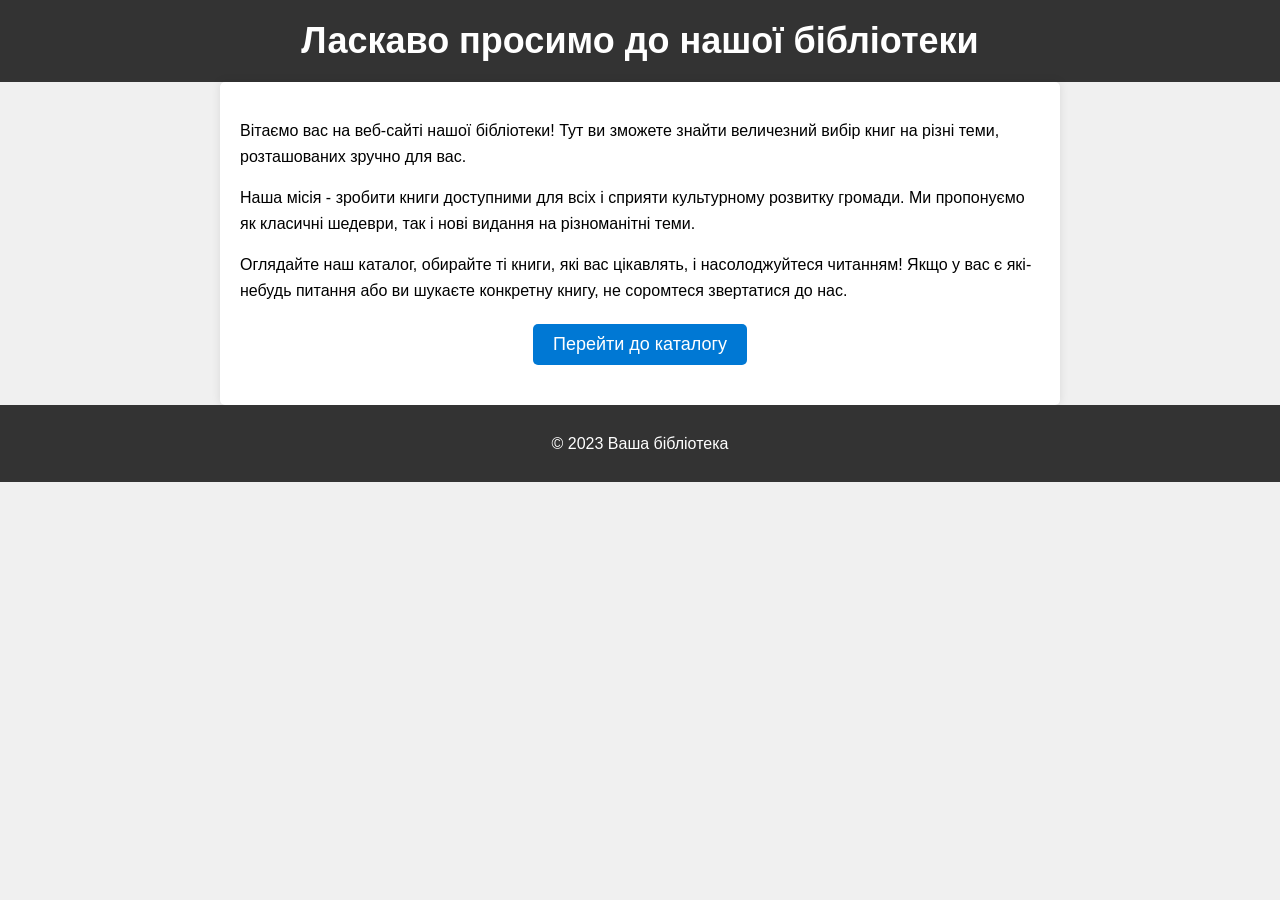
<file: index.html>
<!DOCTYPE html>
<html>
<head>
    <meta charset="UTF-8">
    <title>Бібліотека</title>
    <style>
        /* Загальні стилі для сайту */
        body {
            font-family: Arial, sans-serif;
            background-color: #f0f0f0;
            margin: 0;
            padding: 0;
        }

        header {
            background-color: #333;
            color: #fff;
            text-align: center;
            padding: 20px;
        }

        h1 {
            margin: 0;
            font-size: 36px;
        }

        main {
            max-width: 800px;
            margin: 0 auto;
            padding: 20px;
            background-color: #fff;
            border-radius: 5px;
            box-shadow: 0 0 10px rgba(0, 0, 0, 0.1);
        }

        p {
            font-size: 16px;
            line-height: 1.6;
        }

        button {
            display: block;
            margin: 20px auto;
            padding: 10px 20px;
            font-size: 18px;
            background-color: #0078d4;
            color: #fff;
            border: none;
            border-radius: 5px;
            cursor: pointer;
            transition: background-color 0.3s;
        }

        button:hover {
            background-color: #005a9e;
        }

        footer {
            background-color: #333;
            color: #fff;
            text-align: center;
            padding: 10px;
        }

        /* Стилі для посилань */
        a {
            color: #0078d4;
            text-decoration: none;
        }

        a:hover {
            text-decoration: underline;
        }
    </style>
</head>
<body>
    <header>
        <h1>Ласкаво просимо до нашої бібліотеки</h1>
    </header>

    <main>
        <p>Вітаємо вас на веб-сайті нашої бібліотеки! Тут ви зможете знайти величезний вибір книг на різні теми, розташованих зручно для вас.</p>

        <p>Наша місія - зробити книги доступними для всіх і сприяти культурному розвитку громади. Ми пропонуємо як класичні шедеври, так і нові видання на різноманітні теми.</p>

        <p>Оглядайте наш каталог, обирайте ті книги, які вас цікавлять, і насолоджуйтеся читанням! Якщо у вас є які-небудь питання або ви шукаєте конкретну книгу, не соромтеся звертатися до нас.</p>

        <!-- Кнопка для переходу до каталогу -->
        <button onclick="location.href='Untitled-2.html'">Перейти до каталогу</button>
    </main>

    <footer>
        <p>&copy; 2023 Ваша бібліотека</p>
    </footer>
</body>
</html>
</file>
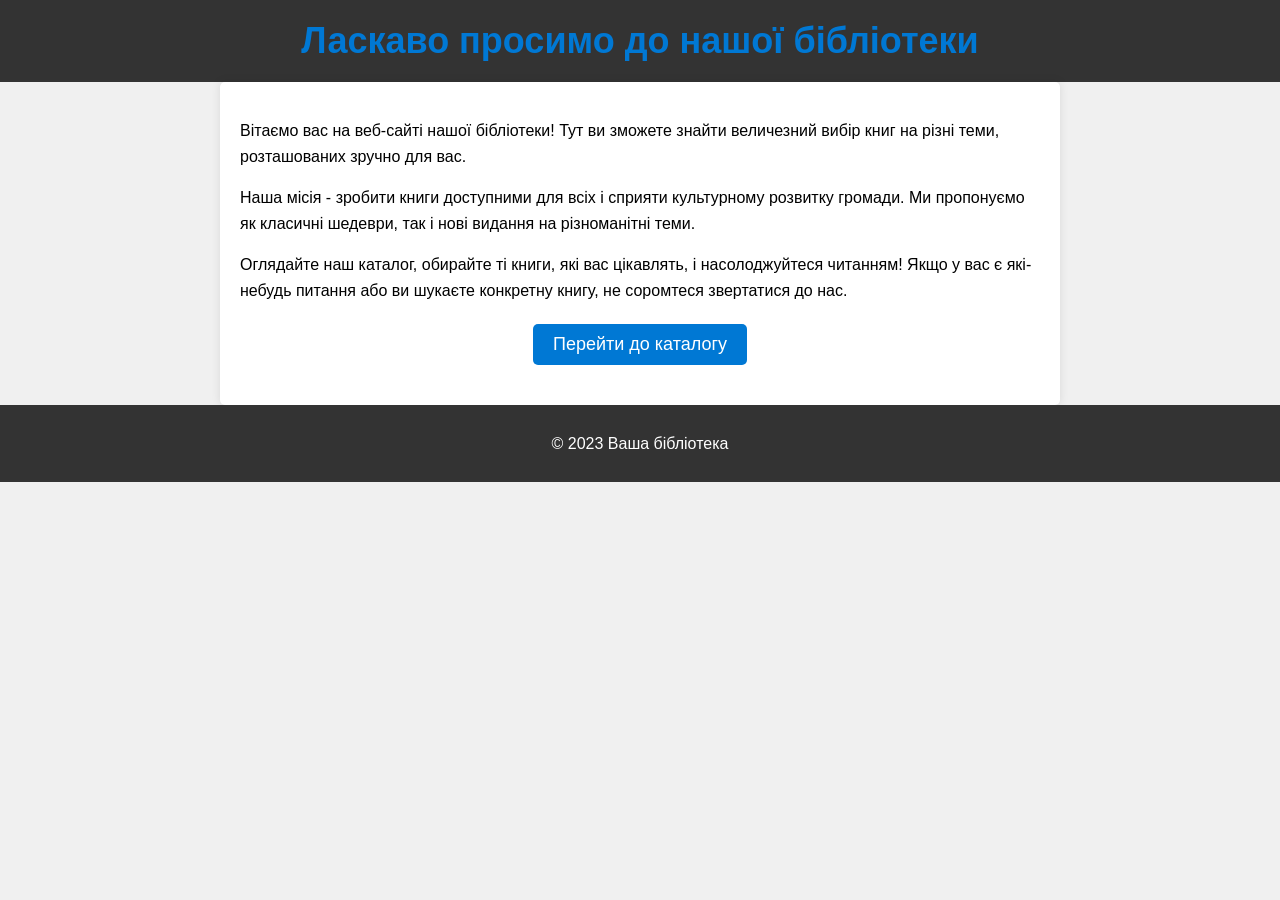
<file: Untitled-1.html>
<!DOCTYPE html>
<html>
<head>
    <meta charset="UTF-8">
    <title>Бібліотека</title>
    <style>
        /* Загальні стилі для сайту */
        body {
            font-family: Arial, sans-serif;
            background-color: #f0f0f0;
            margin: 0;
            padding: 0;
        }

        header {
            background-color: #333;
            color: #fff;
            text-align: center;
            padding: 20px;
        }

        h1 {
            margin: 0;
            font-size: 36px;
        }

        main {
            max-width: 800px;
            margin: 0 auto;
            padding: 20px;
            background-color: #fff;
            border-radius: 5px;
            box-shadow: 0 0 10px rgba(0, 0, 0, 0.1);
        }

        p {
            font-size: 16px;
            line-height: 1.6;
        }

        button {
            display: block;
            margin: 20px auto;
            padding: 10px 20px;
            font-size: 18px;
            background-color: #0078d4;
            color: #fff;
            border: none;
            border-radius: 5px;
            cursor: pointer;
            transition: background-color 0.3s;
        }

        button:hover {
            background-color: #005a9e;
        }

        footer {
            background-color: #333;
            color: #fff;
            text-align: center;
            padding: 10px;
        }

        /* Стилі для посилань */
        a {
            color: #0078d4;
            text-decoration: none;
        }

        a:hover {
            text-decoration: underline;
        }
    </style>
</head>
<body>
    <header>
        <h1><a href="головна.html">Ласкаво просимо до нашої бібліотеки</a></h1>
    </header>

    <main>
        <p>Вітаємо вас на веб-сайті нашої бібліотеки! Тут ви зможете знайти величезний вибір книг на різні теми, розташованих зручно для вас.</p>

        <p>Наша місія - зробити книги доступними для всіх і сприяти культурному розвитку громади. Ми пропонуємо як класичні шедеври, так і нові видання на різноманітні теми.</p>

        <p>Оглядайте наш каталог, обирайте ті книги, які вас цікавлять, і насолоджуйтеся читанням! Якщо у вас є які-небудь питання або ви шукаєте конкретну книгу, не соромтеся звертатися до нас.</p>

        <!-- Кнопка для переходу до каталогу -->
        <button onclick="location.href='Untitled-2.html'">Перейти до каталогу</button>
    </main>

    <footer>
        <p>&copy; 2023 Ваша бібліотека</p>
    </footer>
</body>
</html>
</file>
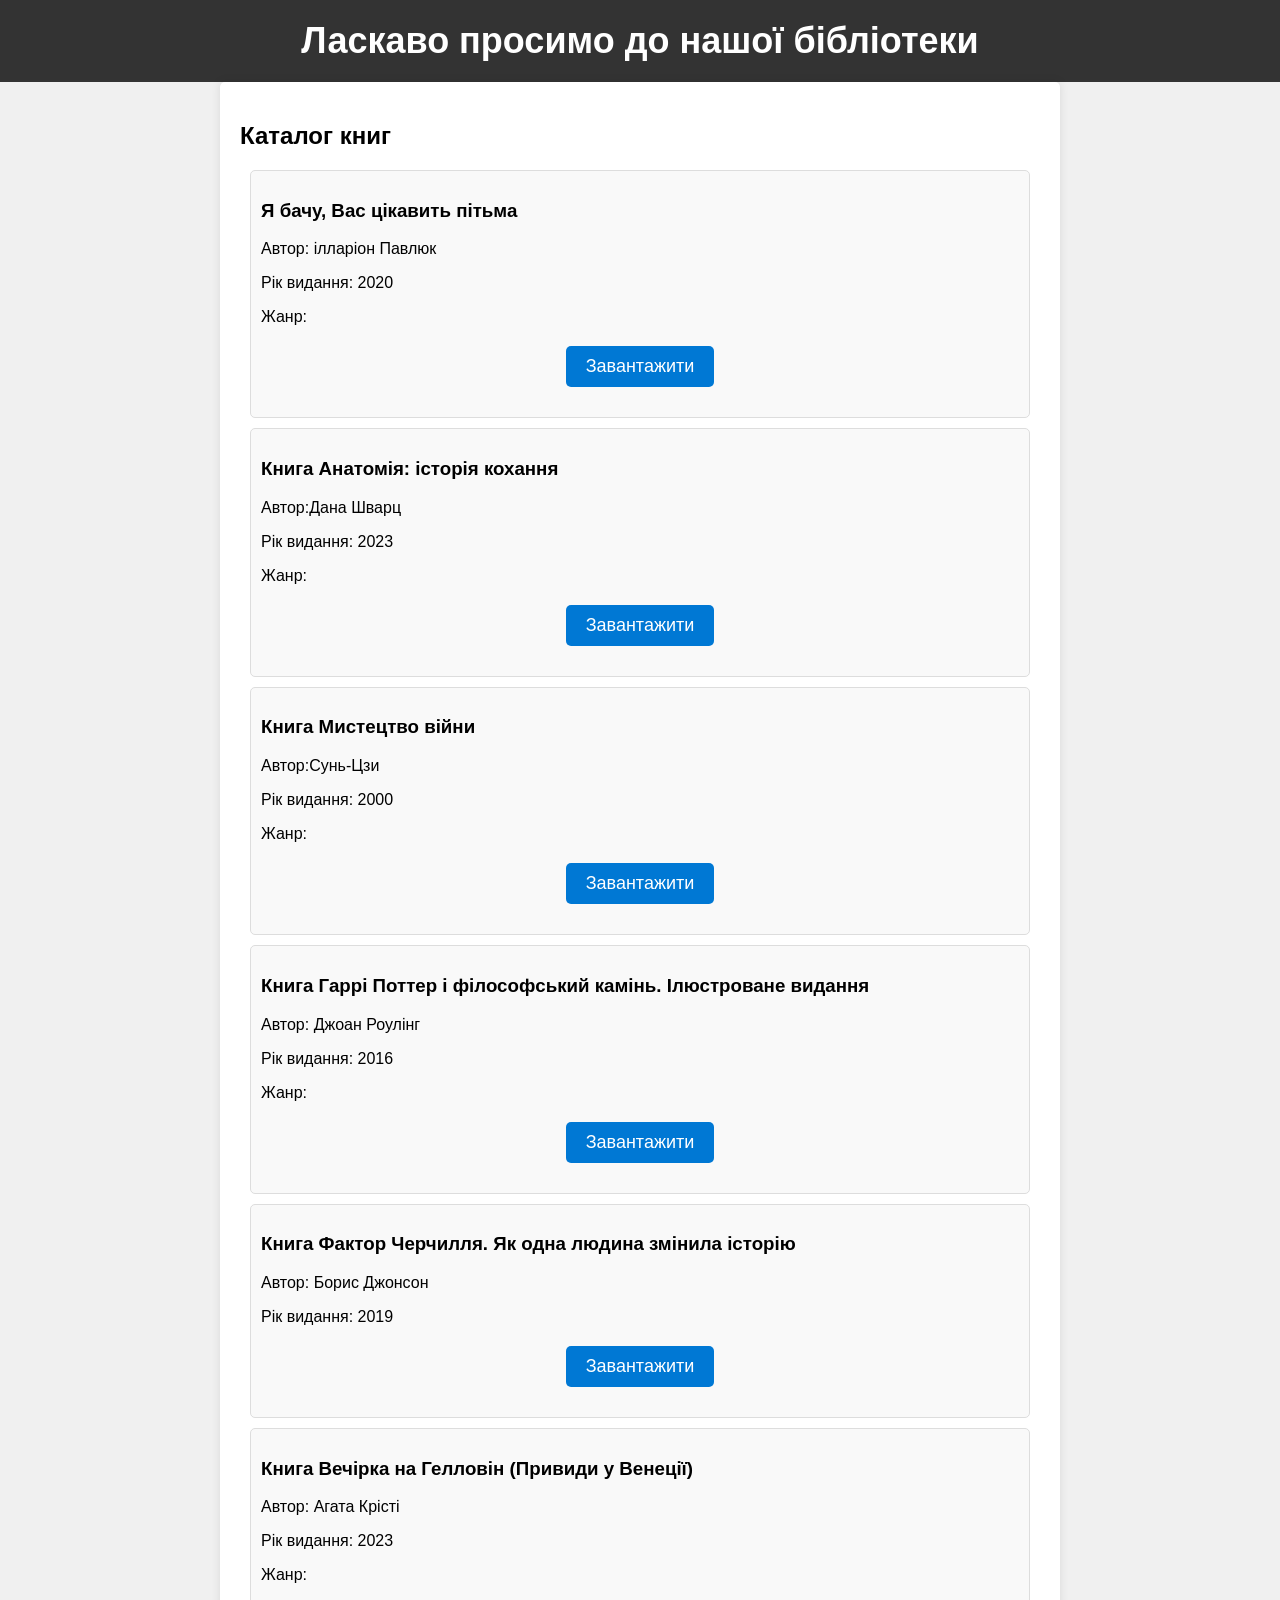
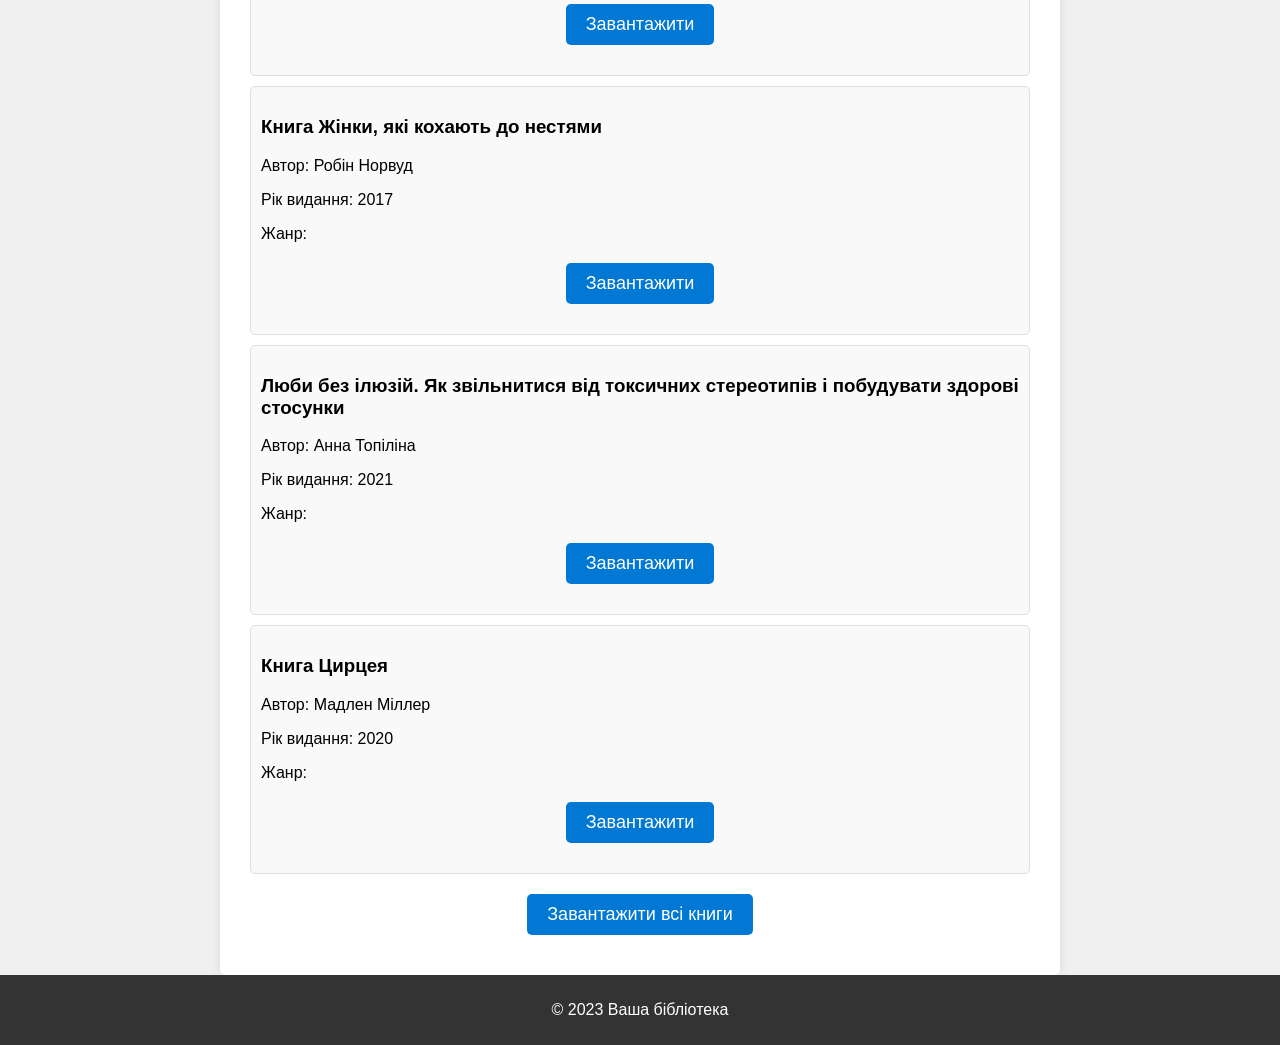
<file: Untitled-2.html>
<!DOCTYPE html>
<html>
<head>
    <meta charset="UTF-8">
    <title>Бібліотека</title>
    <style>
        /* Загальні стилі для сайту */
        body {
            font-family: Arial, sans-serif;
            background-color: #f0f0f0;
            margin: 0;
            padding: 0;
        }

        header {
            background-color: #333;
            color: #fff;
            text-align: center;
            padding: 20px;
        }

        h1 {
            margin: 0;
            font-size: 36px;
        }

        main {
            max-width: 800px;
            margin: 0 auto;
            padding: 20px;
            background-color: #fff;
            border-radius: 5px;
            box-shadow: 0 0 10px rgba(0, 0, 0, 0.1);
        }

        h2 {
            font-size: 24px;
        }

        .book {
            background-color: #f9f9f9;
            border: 1px solid #ddd;
            padding: 10px;
            margin: 10px;
            border-radius: 5px;
        }

        button {
            display: block;
            margin: 20px auto;
            padding: 10px 20px;
            font-size: 18px;
            background-color: #0078d4;
            color: #fff;
            border: none;
            border-radius: 5px;
            cursor: pointer;
            transition: background-color 0.3s;
        }

        button:hover {
            background-color: #005a9e;
        }

        footer {
            background-color: #333;
            color: #fff;
            text-align: center;
            padding: 10px;
        }

        /* Стилі для посилань */
        a {
            color: #0078d4;
            text-decoration: none;
        }

        a:hover {
            text-decoration: underline;
        }
    </style>
</head>
<body>
    <header>
        <h1>Ласкаво просимо до нашої бібліотеки</h1>
    </header>

    <main>
        <h2>Каталог книг</h2>
        <div id="book-list">
            <!-- Тут буде відображатися список книг -->
            <div class="book">
                <h3>Я бачу, Вас цікавить пітьма</h3>
                <p>Автор: ілларіон Павлюк</p>
                <p>Рік видання: 2020</p>
                 <p>Жанр:</p>
                <!-- Кнопка для завантаження окремої книги -->
                <button onclick="window.location.href = 'https://drive.google.com/drive/u/1/folders/1qzJ8bcMRbpHYZsBcdrrKG7H7M37z3ozW';">Завантажити</button>
            </div>
             <div class="book">
                <h3>Книга Анатомія: історія кохання</h3>
                <p>Автор:Дана Шварц</p>
                <p>Рік видання: 2023</p>
                <p>Жанр:</p>
                <!-- Кнопка для завантаження окремої книги -->
                <button onclick="location.href='https://drive.google.com/drive/u/1/folders/179r7E0hudDeBdCYRC64mp741WctWB_ZW'">Завантажити</button>
            </div>
             <div class="book">
                <h3>Книга Мистецтво війни</h3>
                <p>Автор:Сунь-Цзи</p>
                <p>Рік видання: 2000</p>
                 <p>Жанр:</p>
                <!-- Кнопка для завантаження окремої книги -->
                <button onclick="location.href='https://drive.google.com/drive/u/1/folders/1DqSKrYOoP_Tt5_74RZaVolw1MoJbyIty'">Завантажити</button>
            </div>
             <div class="book">
                <h3>Книга Гаррі Поттер і філософський камінь. Ілюстроване видання</h3>
                <p>Автор: Джоан Роулінг</p>
                <p>Рік видання: 2016</p>
                 <p>Жанр:</p>
                <!-- Кнопка для завантаження окремої книги -->
                <button onclick="location.href='https://drive.google.com/drive/u/1/folders/1opLqo9sJ9sU5Bv1evbJP0VHgeFVOfe-C'">Завантажити</button>
            </div>
             <div class="book">
                <h3>Книга Фактор Черчилля. Як одна людина змінила історію</h3>
                <p>Автор: Борис Джонсон</p>
                <p>Рік видання: 2019</p>
                <!-- Кнопка для завантаження окремої книги -->
                <button onclick="location.href='https://drive.google.com/drive/u/1/folders/1OvjUeOCHDAOEwXUI8QB-k3b5Try7aos2'">Завантажити</button>
            </div>
             <div class="book">
                <h3>Книга Вечірка на Гелловін (Привиди у Венеції)</h3>
                <p>Автор: Агата Крісті</p>
                <p>Рік видання: 2023</p>
                 <p>Жанр:</p>
                <!-- Кнопка для завантаження окремої книги -->
                <button onclick="location.href='https://drive.google.com/drive/u/1/folders/1rKaDvJc9GSXtZxj54805c0HgzDwLFIQS'">Завантажити</button>
            </div>
             <div class="book">
                <h3>Книга Жінки, які кохають до нестями</h3>
                <p>Автор: Робін Норвуд</p>
                <p>Рік видання: 2017</p>
                 <p>Жанр:</p>
                <!-- Кнопка для завантаження окремої книги -->
                <button onclick="location.href='https://drive.google.com/drive/u/1/folders/1rKaDvJc9GSXtZxj54805c0HgzDwLFIQS'">Завантажити</button>
            </div>
             <div class="book">
                <h3>Люби без ілюзій. Як звільнитися від токсичних стереотипів і побудувати здорові стосунки</h3>
                <p>Автор: Анна Топіліна</p>
                <p>Рік видання: 2021</p>
                 <p>Жанр:</p>
                <!-- Кнопка для завантаження окремої книги -->
                <button onclick="location.href='https://drive.google.com/drive/u/1/folders/1cMz8xw_vAMAPSDUpicK4xhyzlzelJrs_'">Завантажити</button>
            </div>
             <div class="book">
                <h3>Книга Цирцея</h3>
                <p>Автор: Мадлен Міллер</p>
                <p>Рік видання: 2020</p>
                 <p>Жанр:</p>
                <!-- Кнопка для завантаження окремої книги -->
                <button onclick="location.href='https://drive.google.com/drive/u/1/folders/1pLhwyv0HDqBkzYBSb8bcQzUUsFRjhH-M'">Завантажити</button>
            </div>
        </div>

        <!-- Кнопка для завантаження всіх книг -->
        <button onclick="location.href='https://drive.google.com/drive/u/1/folders/1WBCB9gUyshRFzfhaeGVzp0GNyYRfXocR'">Завантажити всі книги</button>
    </main>

    <footer>
        <p>&copy; 2023 Ваша бібліотека</p>
    </footer>
</body>
</html>
</file>
